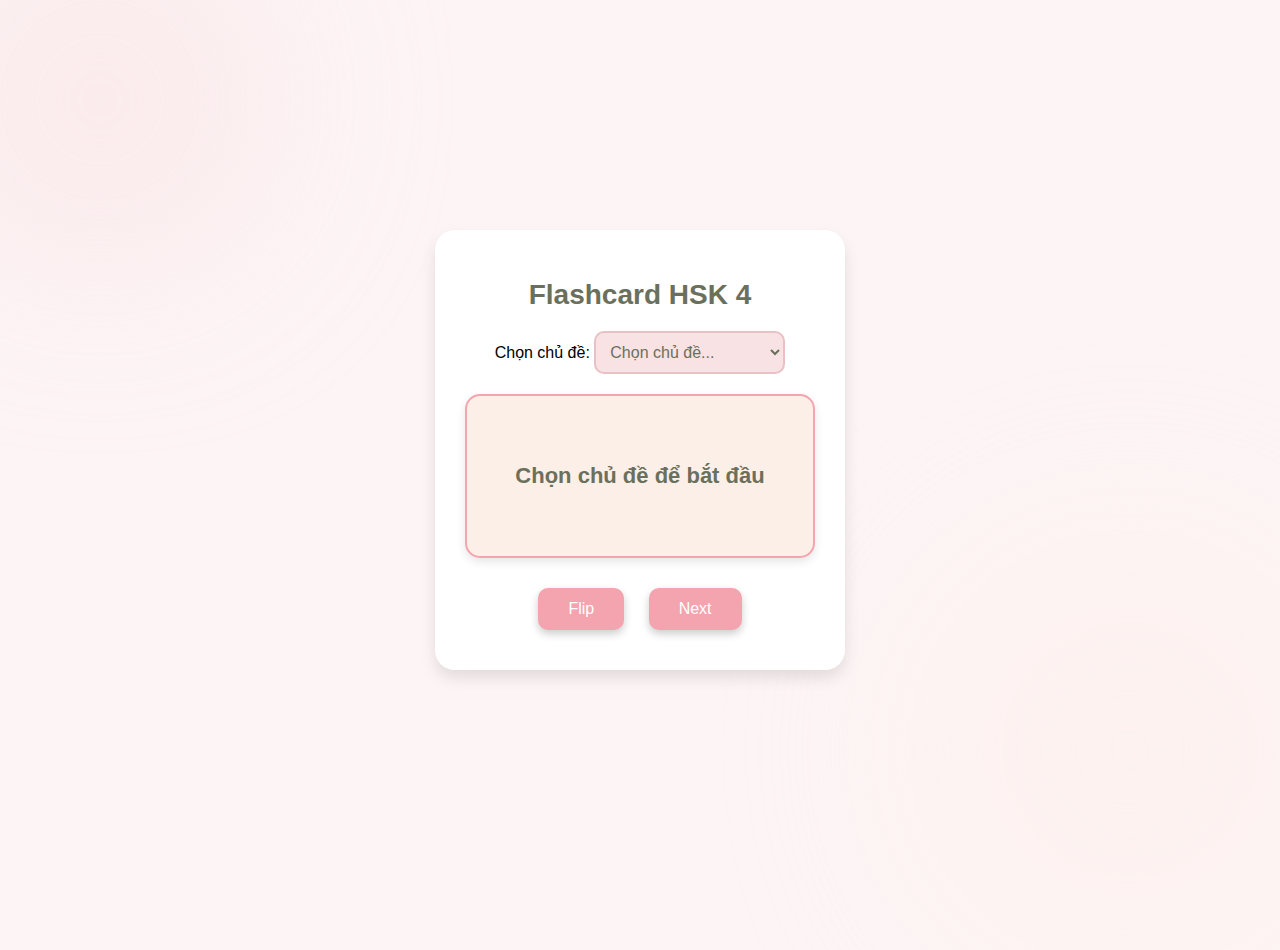
<file: index.html>
<!DOCTYPE html>
<html lang="en">
<head>
    <meta charset="UTF-8">
    <meta name="viewport" content="width=device-width, initial-scale=1.0">
    <title>Flashcard App - HSK 4</title>
    <link rel="stylesheet" href="styles.css">
</head>
<body>
    <div class="app-container">
        <h1>Flashcard HSK 4</h1>
        
        <!-- Dropdown chọn chủ đề -->
        <div class="topic-selector">
            <label for="topicSelect">Chọn chủ đề:</label>
            <select id="topicSelect">
                <option value="" disabled selected>Chọn chủ đề...</option>
            </select>
        </div>

        <!-- Khu vực hiển thị flashcard -->
        <div class="flashcard-container">
            <div id="flashcard" class="flashcard">Chọn chủ đề để bắt đầu</div>
        </div>

        <!-- Nút điều khiển -->
        <div class="buttons">
            <button id="flipButton">Flip</button>
            <button id="passButton">Next</button>
        </div>
    </div>

    <script src="script.js"></script>
</body>
</html>
</file>
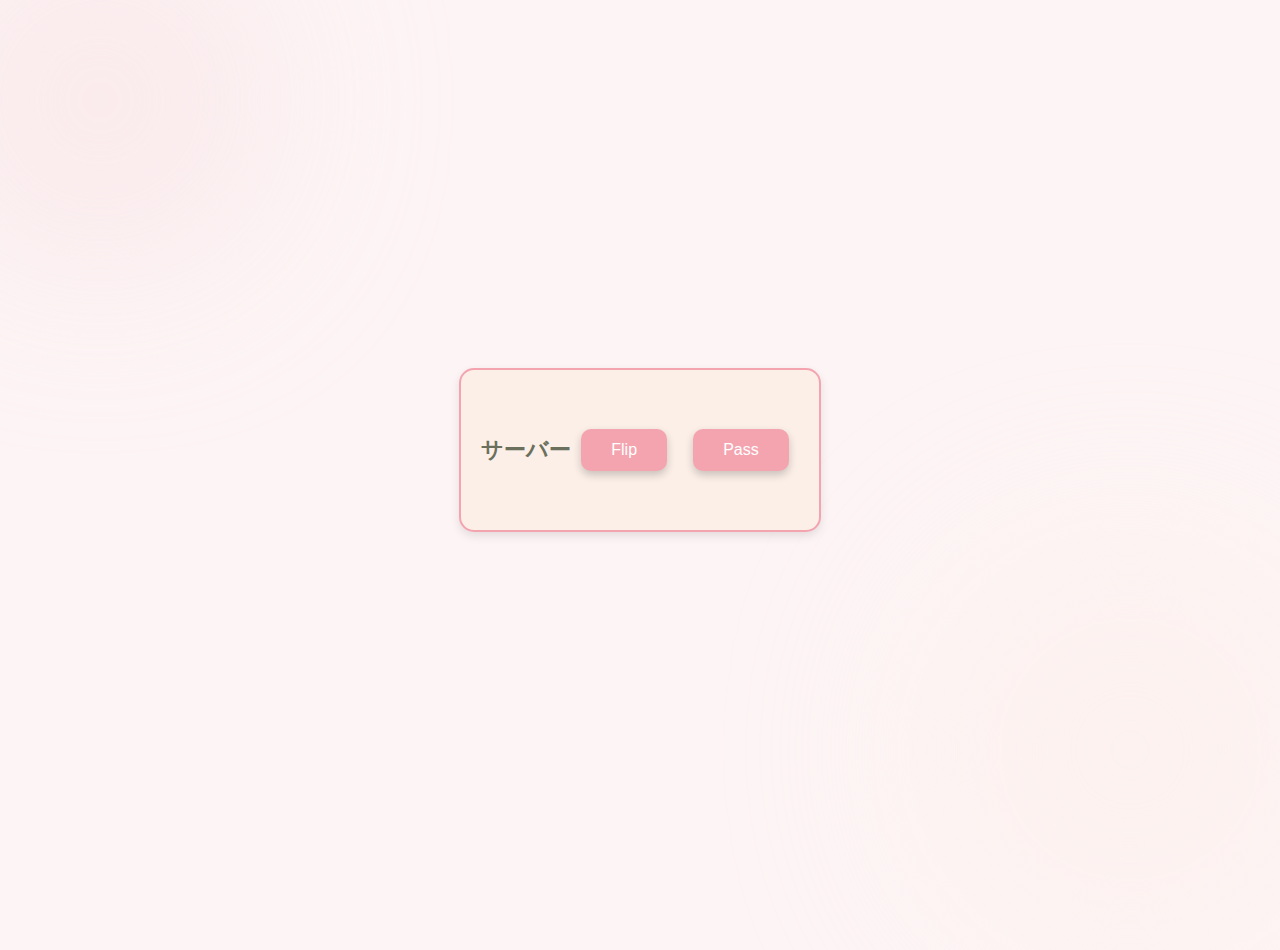
<file: flashcard.html>
<!DOCTYPE html>
<html lang="en">
<head>
    <meta charset="UTF-8">
    <meta name="viewport" content="width=device-width, initial-scale=1.0">
    <title>Flashcard App</title>
    <link rel="stylesheet" href="styles.css">
</head>
<body>
    <div class="flashcard-container">
        <div id="flashcard" class="flashcard">サーバー</div>
        <div class="buttons">
            <button id="flipButton">Flip</button>
            <button id="passButton">Pass</button>
        </div>
    </div>
    <script src="script.js"></script>
</body>
</html>
</file>
<file: styles.css>
/* Tổng thể */
body {
    font-family: 'Arial', sans-serif;
    background-color: #fdf4f5;
    margin: 0;
    display: flex;
    justify-content: center;
    align-items: center;
    height: 100vh;
}

.app-container {
    text-align: center;
    background: #ffffff;
    padding: 30px;
    border-radius: 20px;
    box-shadow: 0 8px 15px rgba(0, 0, 0, 0.1);
    width: 350px;
}

/* Tiêu đề */
h1 {
    font-size: 28px;
    margin-bottom: 20px;
    color: #6b705c;
}

/* Dropdown chọn chủ đề */
.topic-selector {
    margin-bottom: 20px;
}

#topicSelect {
    padding: 10px;
    font-size: 16px;
    border: 2px solid #e8c1c5;
    border-radius: 10px;
    background-color: #f8e2e4;
    color: #6b705c;
    outline: none;
    transition: border 0.3s ease, background-color 0.3s ease;
}

#topicSelect:hover {
    background-color: #fdecef;
    border-color: #f4a4af;
}

/* Flashcard */
.flashcard-container {
    margin: 20px 0;
    padding: 20px;
    background: #fcefe8;
    border: 2px solid #f4a4af;
    border-radius: 15px;
    font-size: 22px;
    font-weight: bold;
    height: 120px;
    display: flex;
    align-items: center;
    justify-content: center;
    color: #6b705c;
    box-shadow: 0 4px 10px rgba(0, 0, 0, 0.1);
    transition: background-color 0.3s ease, border 0.3s ease;
}

.flashcard-container:hover {
    background-color: #fdecef;
    border-color: #e8c1c5;
}

/* Nút điều khiển */
.buttons button {
    margin: 10px;
    padding: 12px 30px;
    font-size: 16px;
    border: none;
    border-radius: 10px;
    cursor: pointer;
    background-color: #f4a4af;
    color: white;
    box-shadow: 0 4px 8px rgba(0, 0, 0, 0.2);
    transition: background-color 0.3s ease, transform 0.2s ease;
}

.buttons button:hover {
    background-color: #e3848f;
    transform: scale(1.05);
}

.buttons button:active {
    background-color: #d76e79;
    transform: scale(0.95);
}

/* Hiệu ứng pastel đẹp */
body::before {
    content: '';
    position: absolute;
    top: -50px;
    left: -50px;
    width: 300px;
    height: 300px;
    background: #f8e2e4;
    border-radius: 50%;
    z-index: -1;
    opacity: 0.7;
    filter: blur(100px);
}

body::after {
    content: '';
    position: absolute;
    bottom: -50px;
    right: -50px;
    width: 400px;
    height: 400px;
    background: #fcefe8;
    border-radius: 50%;
    z-index: -1;
    opacity: 0.5;
    filter: blur(100px);
}
</file>
